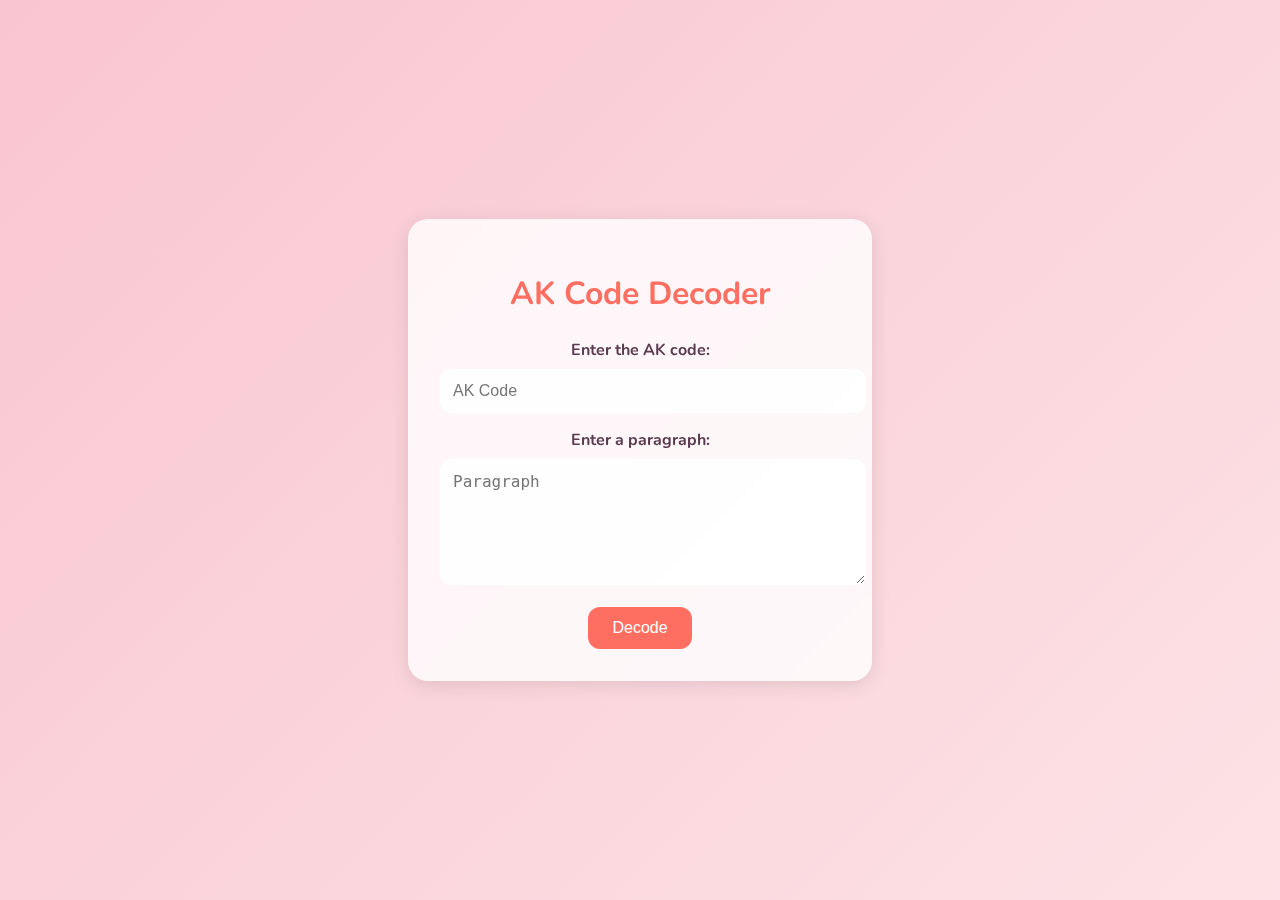
<file: index.html>
<!DOCTYPE html>
<html lang="en">
<head>
    <meta charset="UTF-8">
    <meta name="viewport" content="width=device-width, initial-scale=1.0">
    <title>AK Code Decoder</title>
    <link href="https://fonts.googleapis.com/css2?family=Nunito:wght@400;700&display=swap" rel="stylesheet">
    <link rel="stylesheet" href="styles.css">
</head>
<body>
    <div class="container">
        <h1>AK Code Decoder</h1>
        <label for="akCode">Enter the AK code:</label>
        <input type="number" id="akCode" placeholder="AK Code">
        <label for="paragraph">Enter a paragraph:</label>
        <textarea id="paragraph" placeholder="Paragraph"></textarea>
        <button onclick="processParagraph()">Decode</button>
    </div>

    <script src="script.js"></script>
</body>
</html>
</file>
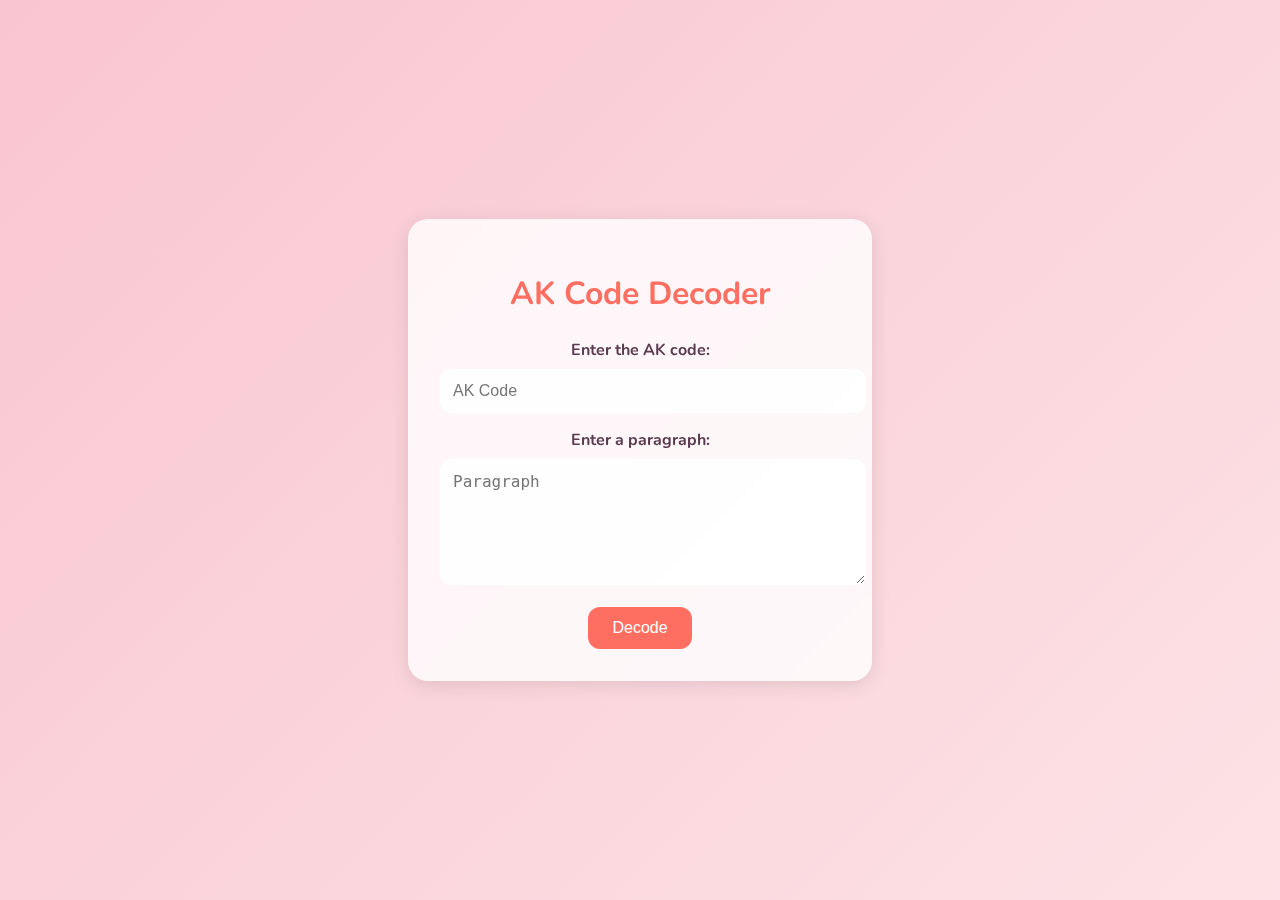
<file: 11.html>
<!DOCTYPE html>
<html lang="en">
<head>
    <meta charset="UTF-8">
    <meta name="viewport" content="width=device-width, initial-scale=1.0">
    <title>AK Code Decoder</title>
    <link href="https://fonts.googleapis.com/css2?family=Nunito:wght@400;700&display=swap" rel="stylesheet">
    <style>
        /* General Styling */
        body {
            font-family: 'Nunito', sans-serif;
            background: linear-gradient(135deg, #f9c5d1, #fce2e6);
            color: #5a3a4e;
            display: flex;
            justify-content: center;
            align-items: center;
            height: 100vh;
            margin: 0;
        }

        .container {
            background: rgba(255, 255, 255, 0.8);
            padding: 2rem;
            border-radius: 20px;
            box-shadow: 0 4px 20px rgba(0, 0, 0, 0.1);
            backdrop-filter: blur(10px);
            width: 400px;
            text-align: center;
        }

        h1 {
            font-size: 2rem;
            margin-bottom: 1.5rem;
            color: #ff6f61;
        }

        label {
            display: block;
            margin-bottom: 0.5rem;
            font-weight: bold;
            color: #5a3a4e;
        }

        input[type="number"],
        textarea {
            width: 100%;
            padding: 0.75rem;
            margin-bottom: 1rem;
            border: 1px solid rgba(255, 255, 255, 0.5);
            border-radius: 12px;
            background: rgba(255, 255, 255, 0.9);
            color: #5a3a4e;
            font-size: 1rem;
        }

        textarea {
            resize: vertical;
            min-height: 100px;
        }

        button {
            background: #ff6f61;
            color: #fff;
            border: none;
            padding: 0.75rem 1.5rem;
            border-radius: 12px;
            font-size: 1rem;
            cursor: pointer;
            transition: background 0.3s ease;
        }

        button:hover {
            background: #ff4a3d;
        }

        .result {
            font-size: 1.2rem;
            color: #5a3a4e;
            word-wrap: break-word;
            background: rgba(255, 255, 255, 0.9);
            padding: 1rem;
            border-radius: 12px;
            border: 1px solid rgba(255, 255, 255, 0.5);
        }
    </style>
</head>
<body>
    <div class="container">
        <h1>AK Code Decoder</h1>
        <label for="akCode">Enter the AK code:</label>
        <input type="number" id="akCode" placeholder="AK Code">
        <label for="paragraph">Enter a paragraph:</label>
        <textarea id="paragraph" placeholder="Paragraph"></textarea>
        <button onclick="processParagraph()">Decode</button>
    </div>

    <script>
        function processParagraph() {
            // Get the AK code (shift value)
            const akCode = parseInt(document.getElementById('akCode').value);

            // Get the paragraph (input string)
            const paragraph = document.getElementById('paragraph').value;

            let result = '';

            // Iterate through each character in the paragraph
            for (let i = 0; i < paragraph.length; i++) {
                // Get the Unicode code point of the current character
                const codePoint = paragraph.codePointAt(i);

                // Shift the code point backward by the AK code
                const shiftedCodePoint = codePoint - akCode;

                // Convert the shifted code point back to a character
                const shiftedChar = String.fromCodePoint(shiftedCodePoint);

                // Append the shifted character to the result
                result += shiftedChar;
            }

            // Replace the container content with the decoded text
            const container = document.querySelector('.container');
            container.innerHTML = `
                <h1>Decoded Text</h1>
                <div class="result">
                    <p>${result}</p>
                </div>
                <button onclick="window.location.reload()">Go Back</button>
            `;
        }
    </script>
</body>
</html>
</file>
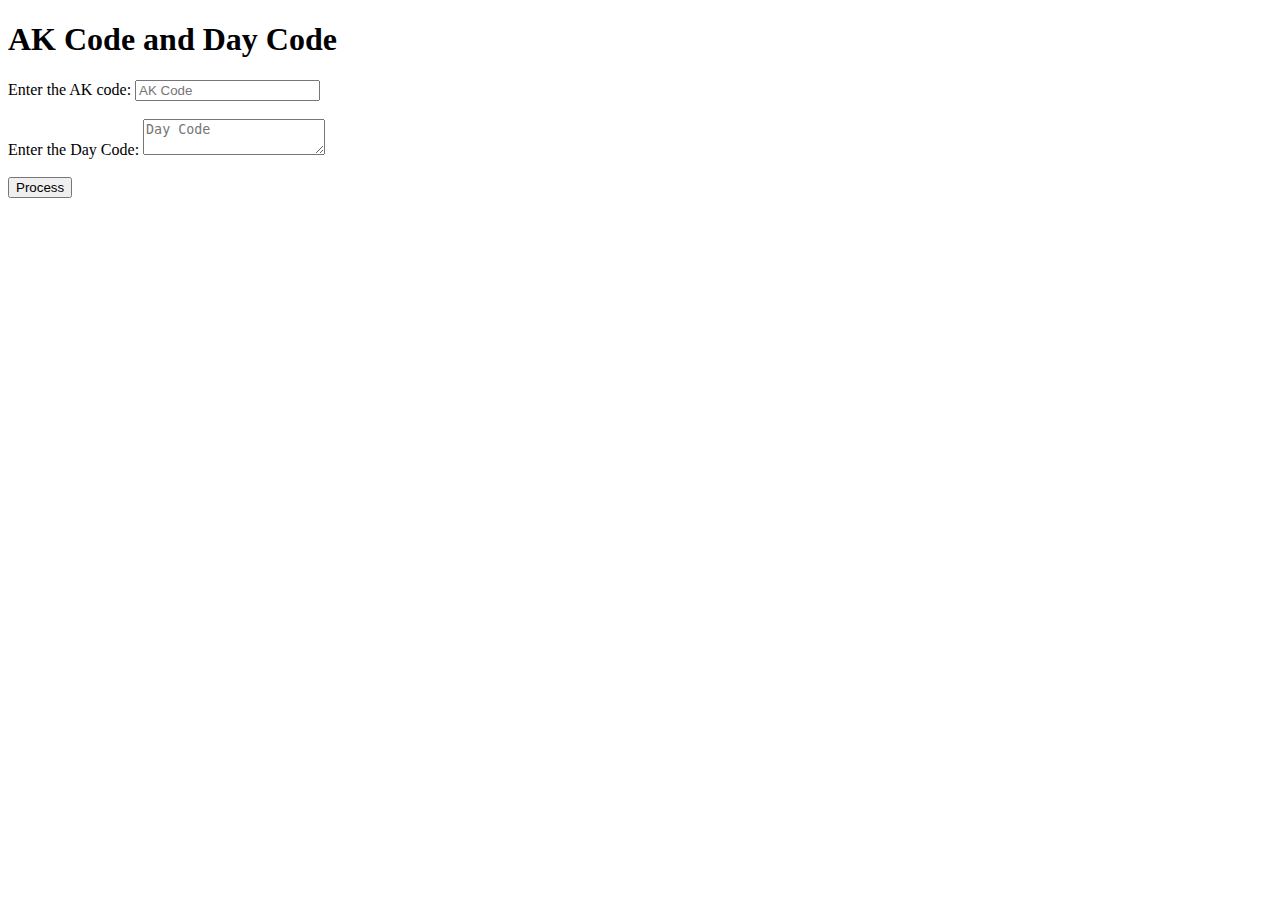
<file: ascii 365.html>
<!DOCTYPE html>
<html>
<head>
    <title>AK Code and Day Code</title>
</head>
<body>
    <h1>AK Code and Day Code</h1>
    <label for="akCode">Enter the AK code:</label>
    <input type="number" id="akCode" placeholder="AK Code">
    <br><br>
    <label for="dayCode">Enter the Day Code:</label>
    <textarea id="dayCode" placeholder="Day Code"></textarea>
    <br><br>
    <button onclick="processCode()">Process</button>
    <p id="result"></p>

    <script>
        function processCode() {
            // Get the AK code (shift value)
            const akCode = parseInt(document.getElementById('akCode').value);

            // Get the Day Code (input string)
            const dayCode = document.getElementById('dayCode').value;

            let result = '';

            // Iterate through each character in the Day Code
            for (let i = 0; i < dayCode.length; i++) {
                // Get the ASCII code of the current character
                const ascii = dayCode.charCodeAt(i);

                // Shift the ASCII code by the AK code
                const shiftedAscii = ascii + akCode;

                // Convert the shifted ASCII code back to a character
                const shiftedChar = String.fromCharCode(shiftedAscii);

                // Append the shifted character to the result
                result += shiftedChar;
            }

            // Display the result
            document.getElementById('result').innerText = `Result: ${result}`;
        }
    </script>
</body>
</html>
</file>
<file: styles.css>
/* General Styling */
body {
    font-family: 'Nunito', sans-serif;
    background: linear-gradient(135deg, #f9c5d1, #fce2e6);
    color: #5a3a4e;
    display: flex;
    justify-content: center;
    align-items: center;
    height: 100vh;
    margin: 0;
}

.container {
    background: rgba(255, 255, 255, 0.8);
    padding: 2rem;
    border-radius: 20px;
    box-shadow: 0 4px 20px rgba(0, 0, 0, 0.1);
    backdrop-filter: blur(10px);
    width: 400px;
    text-align: center;
}

h1 {
    font-size: 2rem;
    margin-bottom: 1.5rem;
    color: #ff6f61;
}

label {
    display: block;
    margin-bottom: 0.5rem;
    font-weight: bold;
    color: #5a3a4e;
}

input[type="number"],
textarea {
    width: 100%;
    padding: 0.75rem;
    margin-bottom: 1rem;
    border: 1px solid rgba(255, 255, 255, 0.5);
    border-radius: 12px;
    background: rgba(255, 255, 255, 0.9);
    color: #5a3a4e;
    font-size: 1rem;
}

textarea {
    resize: vertical;
    min-height: 100px;
}

button {
    background: #ff6f61;
    color: #fff;
    border: none;
    padding: 0.75rem 1.5rem;
    border-radius: 12px;
    font-size: 1rem;
    cursor: pointer;
    transition: background 0.3s ease;
}

button:hover {
    background: #ff4a3d;
}

.result {
    font-size: 1.2rem;
    color: #5a3a4e;
    word-wrap: break-word;
    background: rgba(255, 255, 255, 0.9);
    padding: 1rem;
    border-radius: 12px;
    border: 1px solid rgba(255, 255, 255, 0.5);
}
</file>
